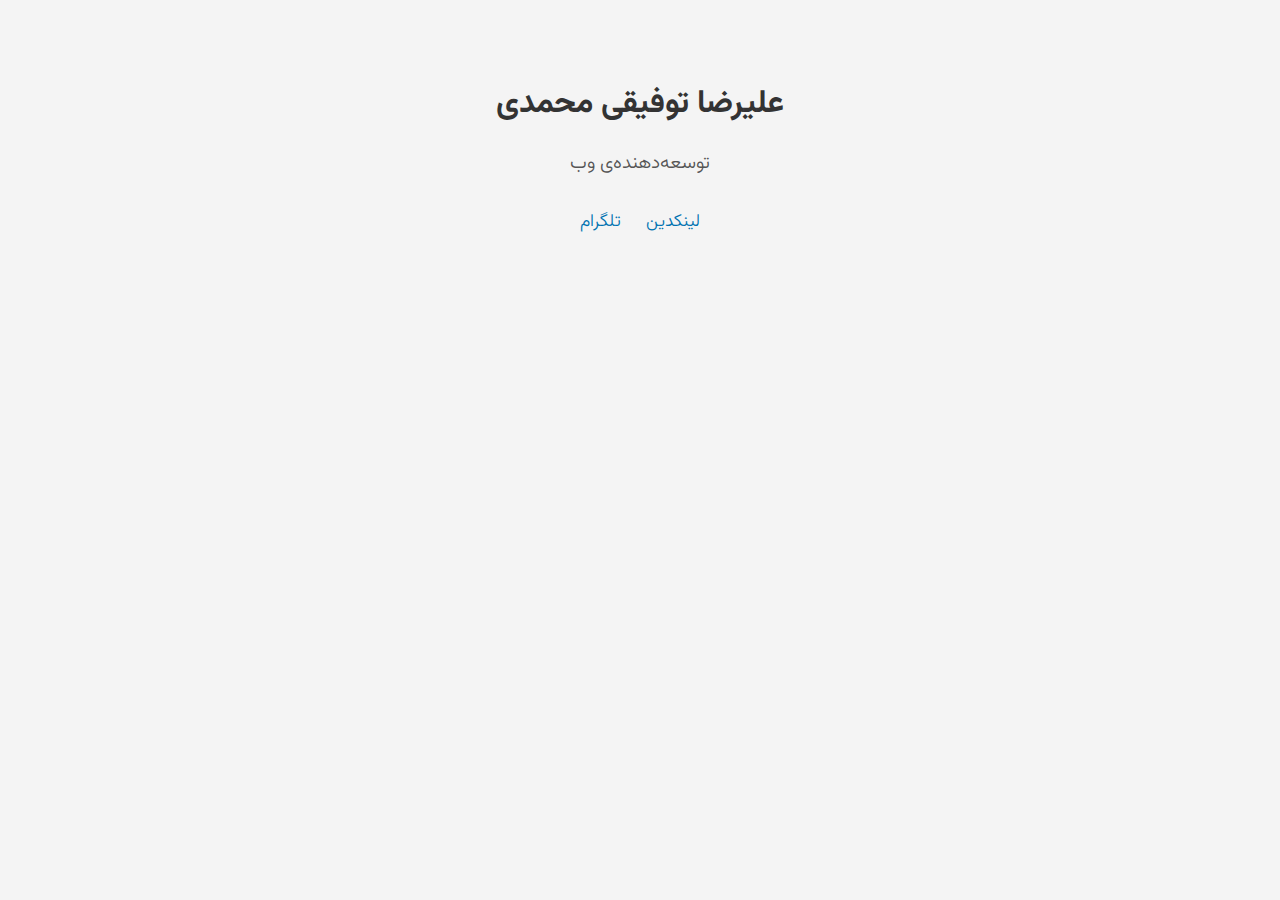
<file: index.html>
<!doctype html>
<html dir="rtl" lang="fa">
    <head>
        <meta charset="UTF-8">
        <meta name="viewport" content="width=device-width, initial-scale=1.0">
        <title>AliReza.Dev • Alireza Tofighi Mohammadi</title>
        <meta name="description" content="Official website of Alireza Tofighi Mohammadi, CTO of Balad Maps and Ph.D. student at Sharif University of Technology.">
        <meta property="og:title" content="AliReza.Dev • Alireza Tofighi Mohammadi">
        <meta property="og:description" content="Official website of Alireza Tofighi Mohammadi, CTO of Balad Maps and Ph.D. student at Sharif University of Technology.">
        <!-- <meta property="og:image" content="./assets/image.webp"> -->
        <meta property="og:url" content="https://www.alireza.dev">
        <link href="./assets/styles.css" rel="stylesheet" type="text/css">
        <!-- <link rel="icon" type="image/png" href="./assets/favicon.png"> -->
    </head>
    <body>
        <h1>
            علیرضا توفیقی محمدی
        </h1>
        <div class="sub-head">
            توسعه‌دهنده‌ی وب
        </div>
        <ul id="links">
            <li>
                <a href="https://www.linkedin.com/in/atofighi/" target="_blank">
                    لینکدین
                </a>
            </li>
            <li>
                <a href="https://t.me/Tofighi_Times" target="_blank">
                    تلگرام
                </a>
            </li>
        </ul>
    </body>
</html>
</file>
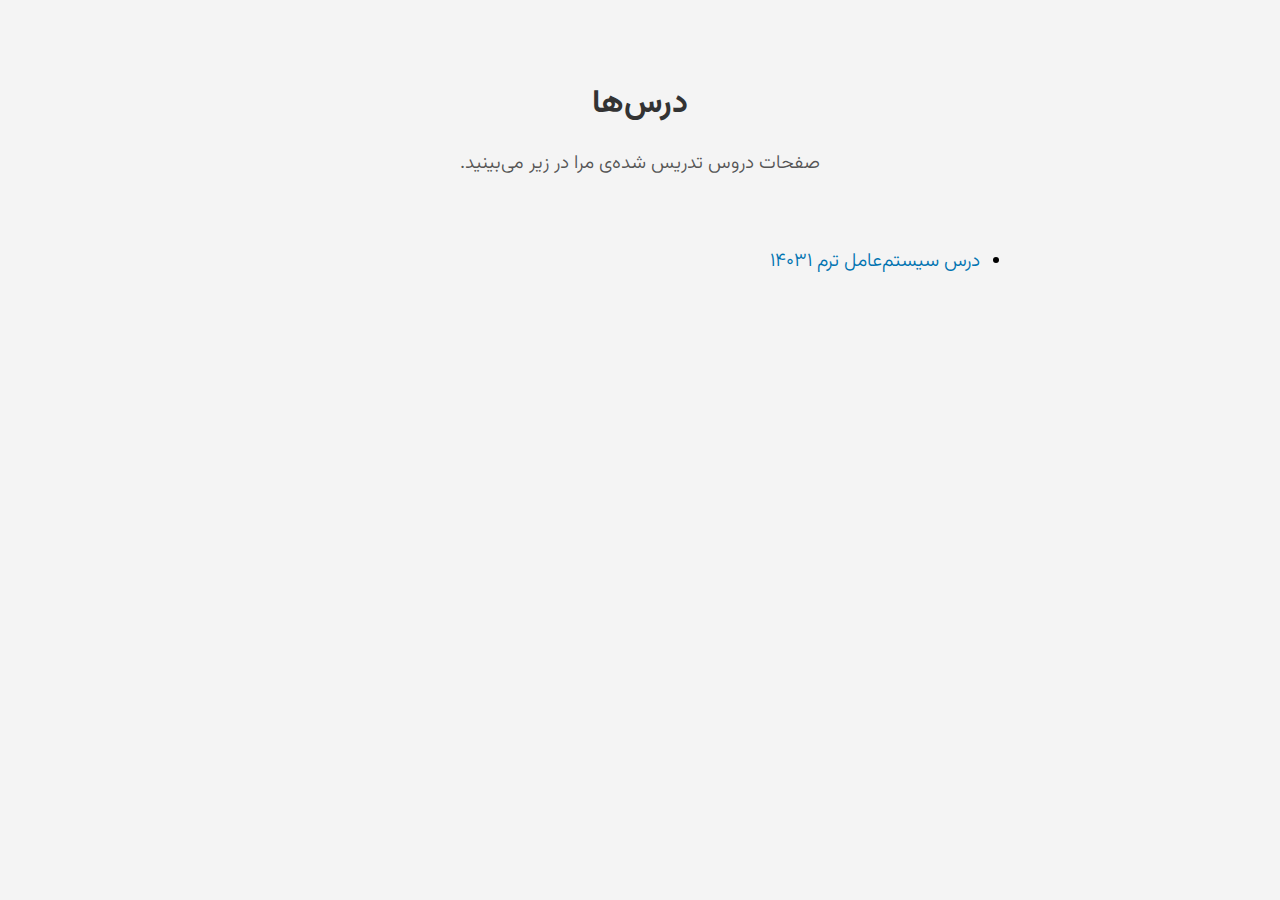
<file: teaching/index.html>
<!doctype html>
<html dir="rtl" lang="fa">

<head>
    <meta charset="UTF-8">
    <meta name="viewport" content="width=device-width, initial-scale=1.0">
    <title>AliReza.Dev • Courses</title>
    <link href="/assets/styles.css?ver=2024-09-02" rel="stylesheet" type="text/css">
</head>

<body>
    <div class="container">
        <h1>
            درس‌ها
        </h1>
        <div class="sub-head">
            صفحات دروس تدریس شده‌ی مرا در زیر می‌بینید.
        </div>
        <main>
            <ul>
                <li>
                    <a href="./os1403/">
                        درس سیستم‌عامل ترم ۱۴۰۳۱
                    </a>
                </li>
            </ul>
        </main>
    </div>
</body>

</html>
</file>
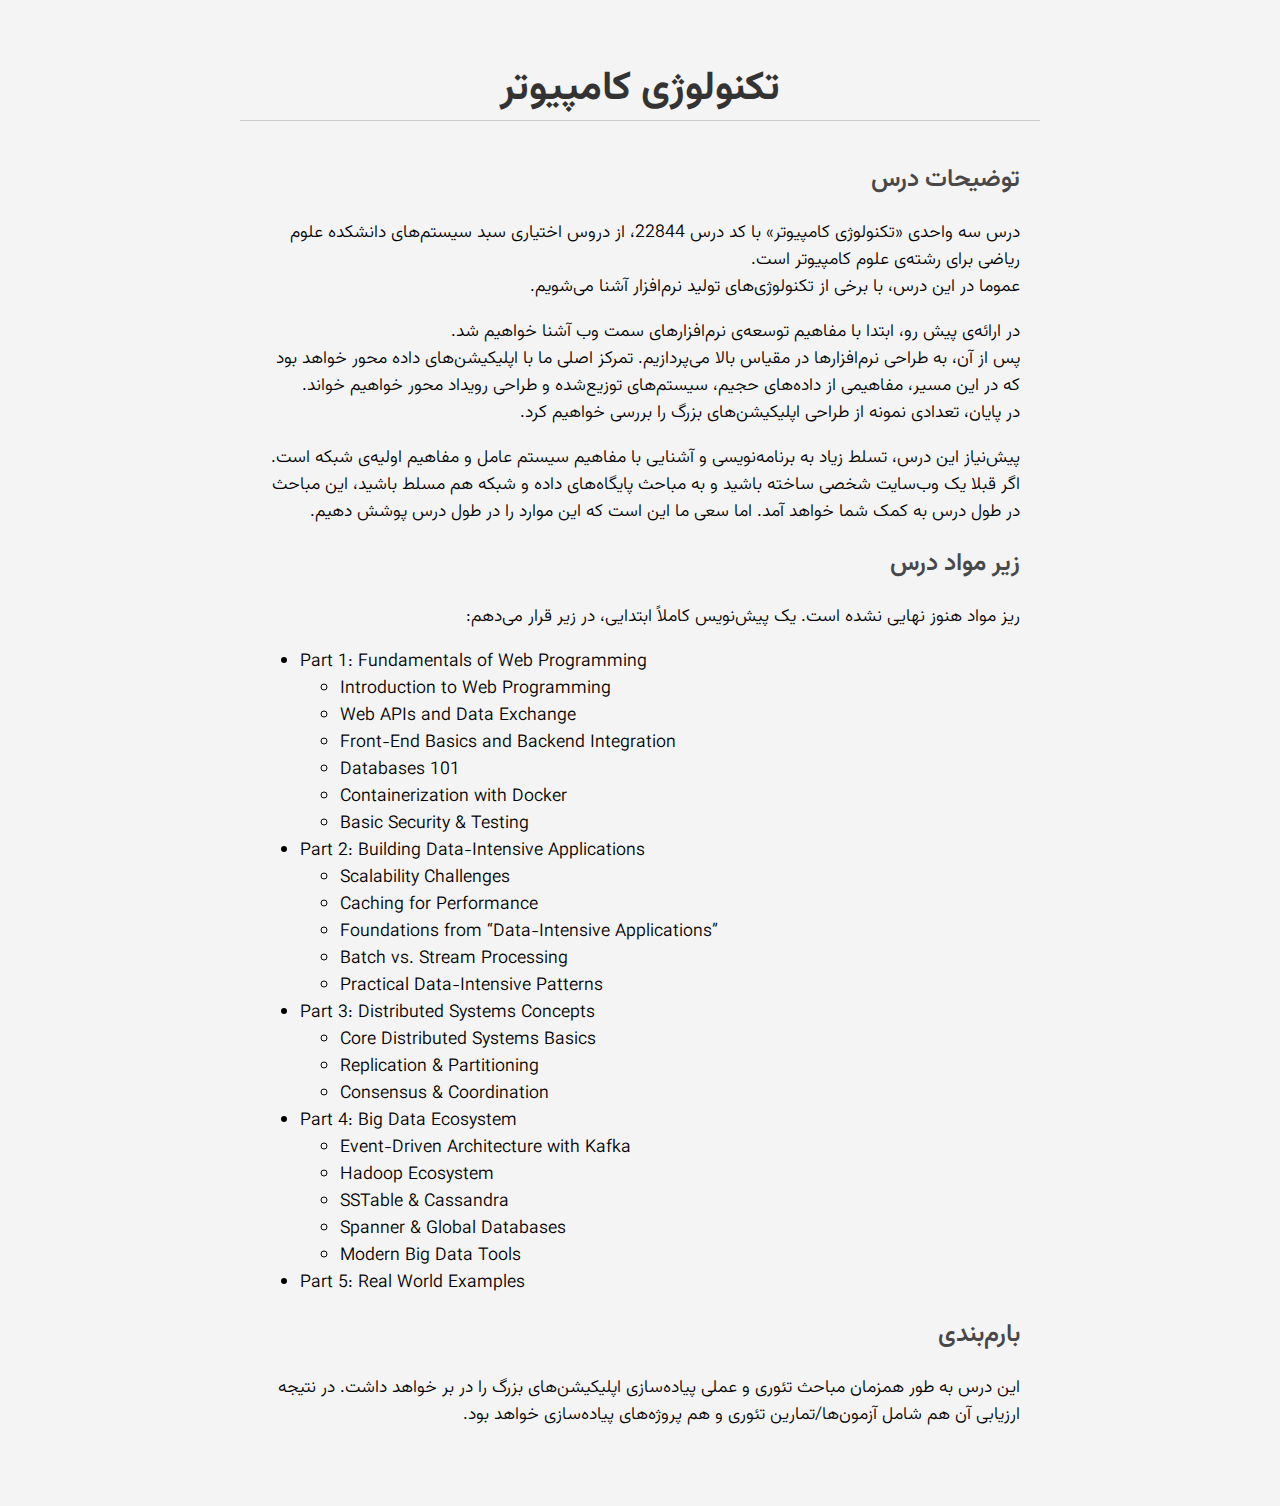
<file: teaching/ct1403/index.html>
<!DOCTYPE html>
<html lang="fa" dir="rtl">

<head>
    <meta charset="UTF-8">
    <meta name="viewport" content="width=device-width, initial-scale=1.0">
    <title>درس تکنولوژی کامپیوتر</title>
    <link rel="stylesheet" href="/assets/styles.css?ver=2024-09-02">
</head>

<body>
    <div class="container">
        <header>
            <h1>تکنولوژی کامپیوتر</h1>
        </header>
        <main>
            <section id="course-description">
                <h2>توضیحات درس</h2>
                <article>
                    <p>
                        درس سه واحدی «تکنولوژی کامپیوتر» با کد درس 22844، از دروس اختیاری سبد سیستم‌های دانشکده علوم ریاضی برای رشته‌ی علوم کامپیوتر است.
                        <br>
                        عموما در این درس، با برخی از تکنولوژی‌های تولید نرم‌افزار آشنا می‌شویم. 
                    </p>
                    <p>
                        در ارائه‌ی پیش رو، ابتدا با مفاهیم توسعه‌ی نرم‌افزار‌های سمت وب آشنا خواهیم شد. 
                        <br>
                        پس از آن، به طراحی نرم‌افزار‌ها در مقیاس بالا می‌پردازیم. تمرکز اصلی ما با اپلیکیشن‌های داده محور خواهد بود 
                        که در این مسیر، مفاهیمی از داده‌های حجیم، سیستم‌های توزیع‌شده و طراحی رویداد محور خواهیم خواند.
                        <br>
                        در پایان، تعدادی نمونه از طراحی اپلیکیشن‌های بزرگ را بررسی خواهیم کرد.
                    </p>
                    <p>
                        پیش‌نیاز این درس، تسلط زیاد به برنامه‌نویسی و آشنایی با مفاهیم سیستم عامل و مفاهیم اولیه‌ی شبکه است.
                        <br>
                        اگر قبلا یک وب‌سایت شخصی ساخته باشید و به مباحث پایگاه‌های داده و شبکه هم مسلط باشید، این مباحث در طول درس به کمک شما خواهد آمد.
                        اما سعی ما این است که این موارد را در طول درس پوشش دهیم.
                    </p>
                </article>
            </section>
            <section id="course-syllabus">
                <h2>زیر مواد درس</h2>
                <article>
                    ریز مواد هنوز نهایی نشده است. یک پیش‌نویس کاملاً ابتدایی، در زیر قرار می‌دهم:
                    <ul dir="ltr">
                        <li>Part 1: Fundamentals of Web Programming
                            <ul>
                            <li>Introduction to Web Programming</li>
                            <li>Web APIs and Data Exchange</li>
                            <li>Front-End Basics and Backend Integration</li>
                            <li>Databases 101</li>
                            <li>Containerization with Docker</li>
                            <li>Basic Security & Testing</li>
                            </ul>
                        </li>
                        <li>Part 2: Building Data-Intensive Applications
                            <ul>
                            <li>Scalability Challenges</li>
                            <li>Caching for Performance</li>
                            <li>Foundations from “Data-Intensive Applications”</li>
                            <li>Batch vs. Stream Processing</li>
                            <li>Practical Data-Intensive Patterns</li>
                            </ul>
                        </li>
                        <li>Part 3: Distributed Systems Concepts
                            <ul>
                            <li>Core Distributed Systems Basics</li>
                            <li>Replication & Partitioning</li>
                            <li>Consensus & Coordination</li>
                            <!-- <li>Microservices Architecture</li> -->
                            <!-- <li>Observability & Testing in Distributed Systems</li> -->
                            </ul>
                        </li>
                        <li>Part 4: Big Data Ecosystem
                            <ul>
                            <li>Event-Driven Architecture with Kafka</li>
                            <li>Hadoop Ecosystem</li>
                            <li>SSTable & Cassandra</li>
                            <li>Spanner & Global Databases</li>
                            <li>Modern Big Data Tools</li>
                            </ul>
                        </li>
                        <li>Part 5: Real World Examples
                        </li>
                    </ul>
                </article>
            </section>
            <section id="course-scores">
                <h2>بارم‌بندی</h2>
                <article>
                    این درس به طور همزمان مباحث تئوری و عملی پیاده‌سازی اپلیکیشن‌های بزرگ را در بر خواهد داشت. در نتیجه ارزیابی آن هم شامل آزمون‌ها/تمارین تئوری و هم پروژه‌های پیاده‌سازی خواهد بود.
                </article>
            </section>
        </main>
    </div>
</body>

</html>
</file>
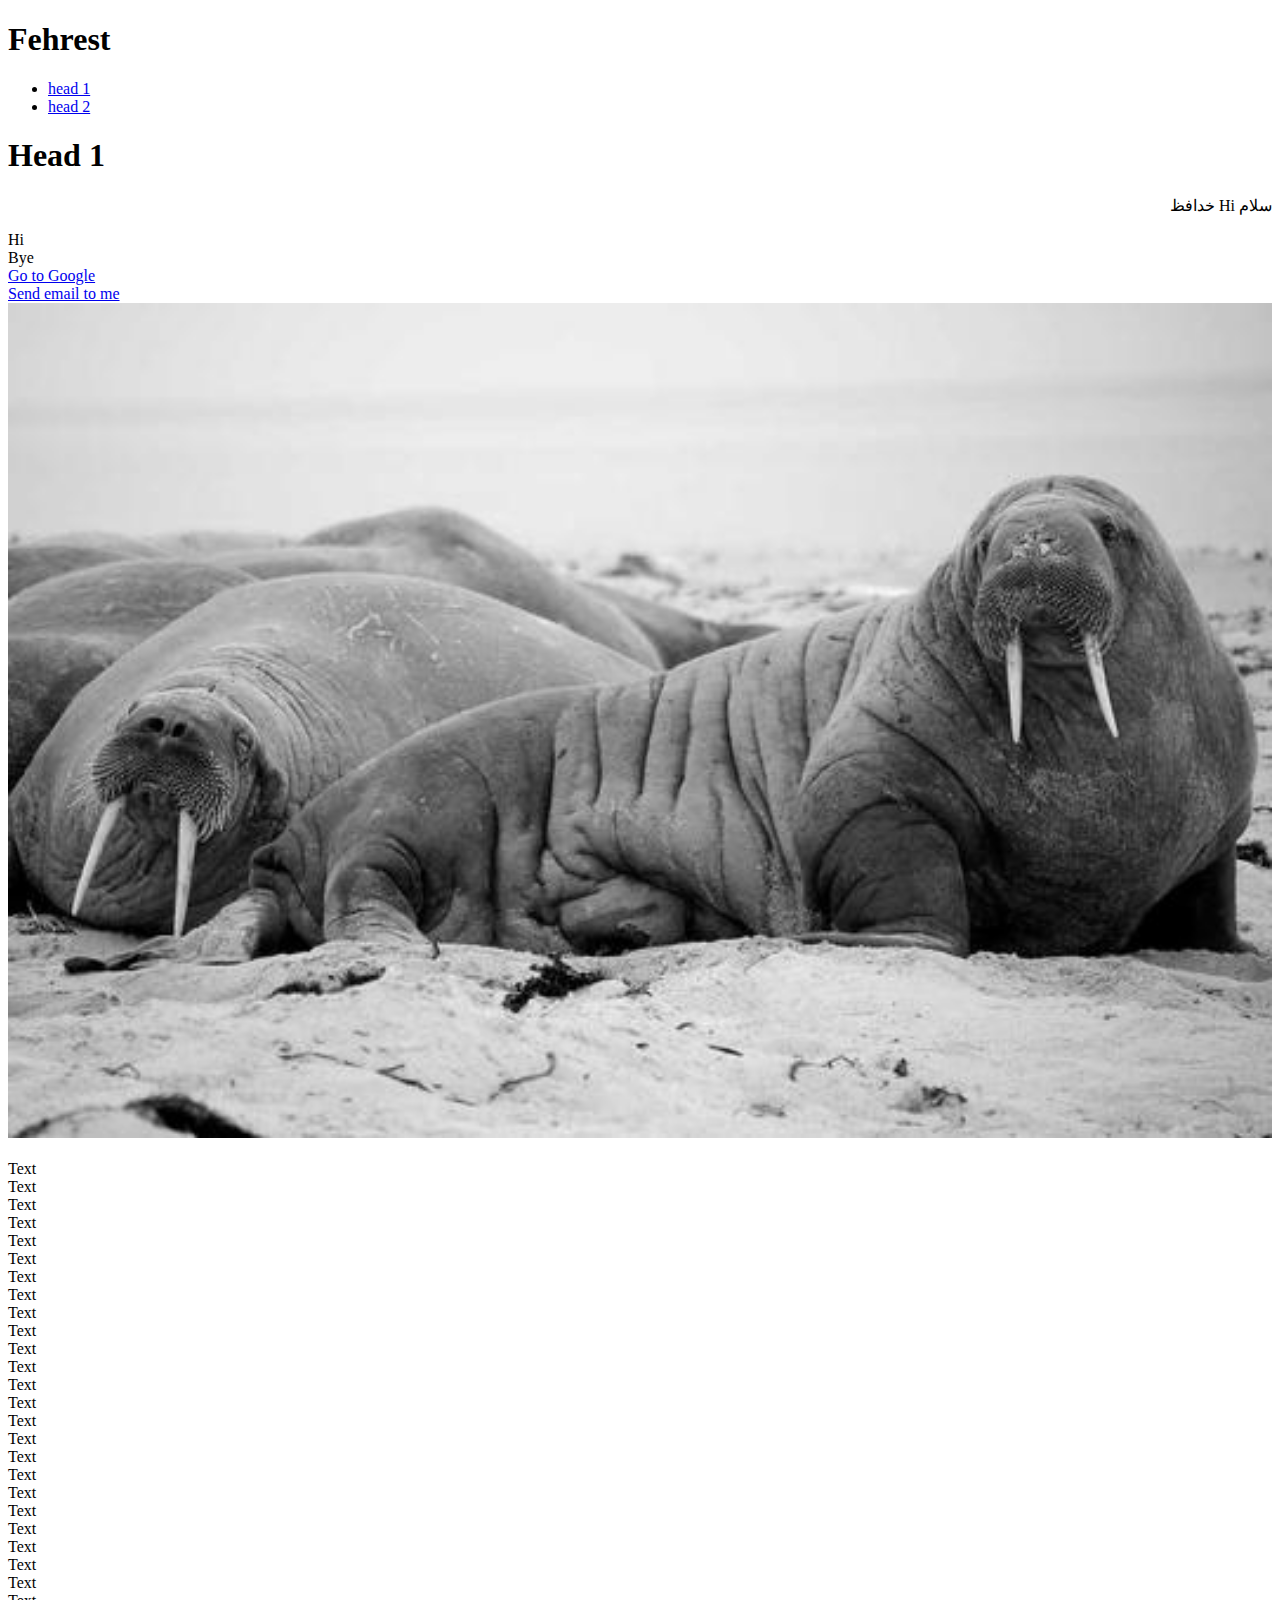
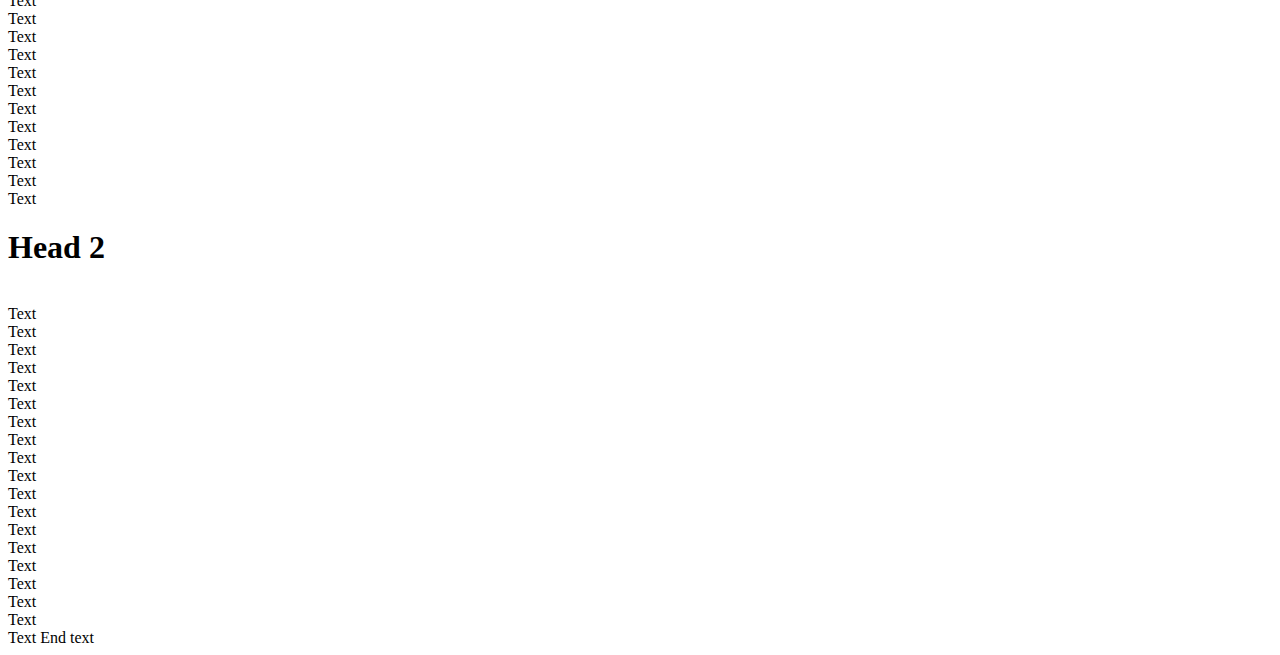
<file: teaching/ct1403/resources/practices/08/www/03/index.html>
<!doctype html>
<html>
    <head>
        <title>First Page</title>
        <meta charset="utf-8">
        <meta name="viewport" content="width=device-width" />
        <link rel="icon" href="http://localhost:3000/imgs/01.jpg" />
    </head>
    <body>
        <h1>Fehrest</h1>
        <ul>
            <li><a href="#head-1">head 1</a></li>
            <li><a href="#head-2">head 2</a></li>
        </ul>
        <h1 tabindex="1" id="head-1">Head 1</h1>
        <p tabindex="3" dir="auto">
            سلام Hi خدافظ
        </p>
        Hi <br>
        Bye <br>
        <a tabindex="2" href="asgar.html" target="_blank" title="It will go to agar">Go to Google</a>
        <br>
        <a href="mailto:alirtofighim@gmail.com?title=Salam">Send email to me</a>
        <br>
        <img src="../imgs/01.jpg" width="100%" alt="شیر دریایی سیاه سفید">
        <br>
        <br>Text
        <br>Text
        <br>Text
        <br>Text
        <br>Text
        <br>Text
        <br>Text
        <br>Text
        <br>Text
        <br>Text
        <br>Text
        <br>Text
        <br>Text
        <br>Text
        <br>Text
        <br>Text
        <br>Text
        <br>Text
        <br>Text
        <br>Text
        <br>Text
        <br>Text
        <br>Text
        <br>Text
        <br>Text
        <br>Text
        <br>Text
        <br>Text
        <br>Text
        <br>Text
        <br>Text
        <br>Text
        <br>Text
        <br>Text
        <br>Text
        <br>Text
        <h1 id="head-2">Head 2</h1>
        <br>Text
        <br>Text
        <br>Text
        <br>Text
        <br>Text
        <br>Text
        <br>Text
        <br>Text
        <br>Text
        <br>Text
        <br>Text
        <br>Text
        <br>Text
        <br>Text
        <br>Text
        <br>Text
        <br>Text
        <br>Text
        <br>Text
        End text
    </body>
</html>
</file>
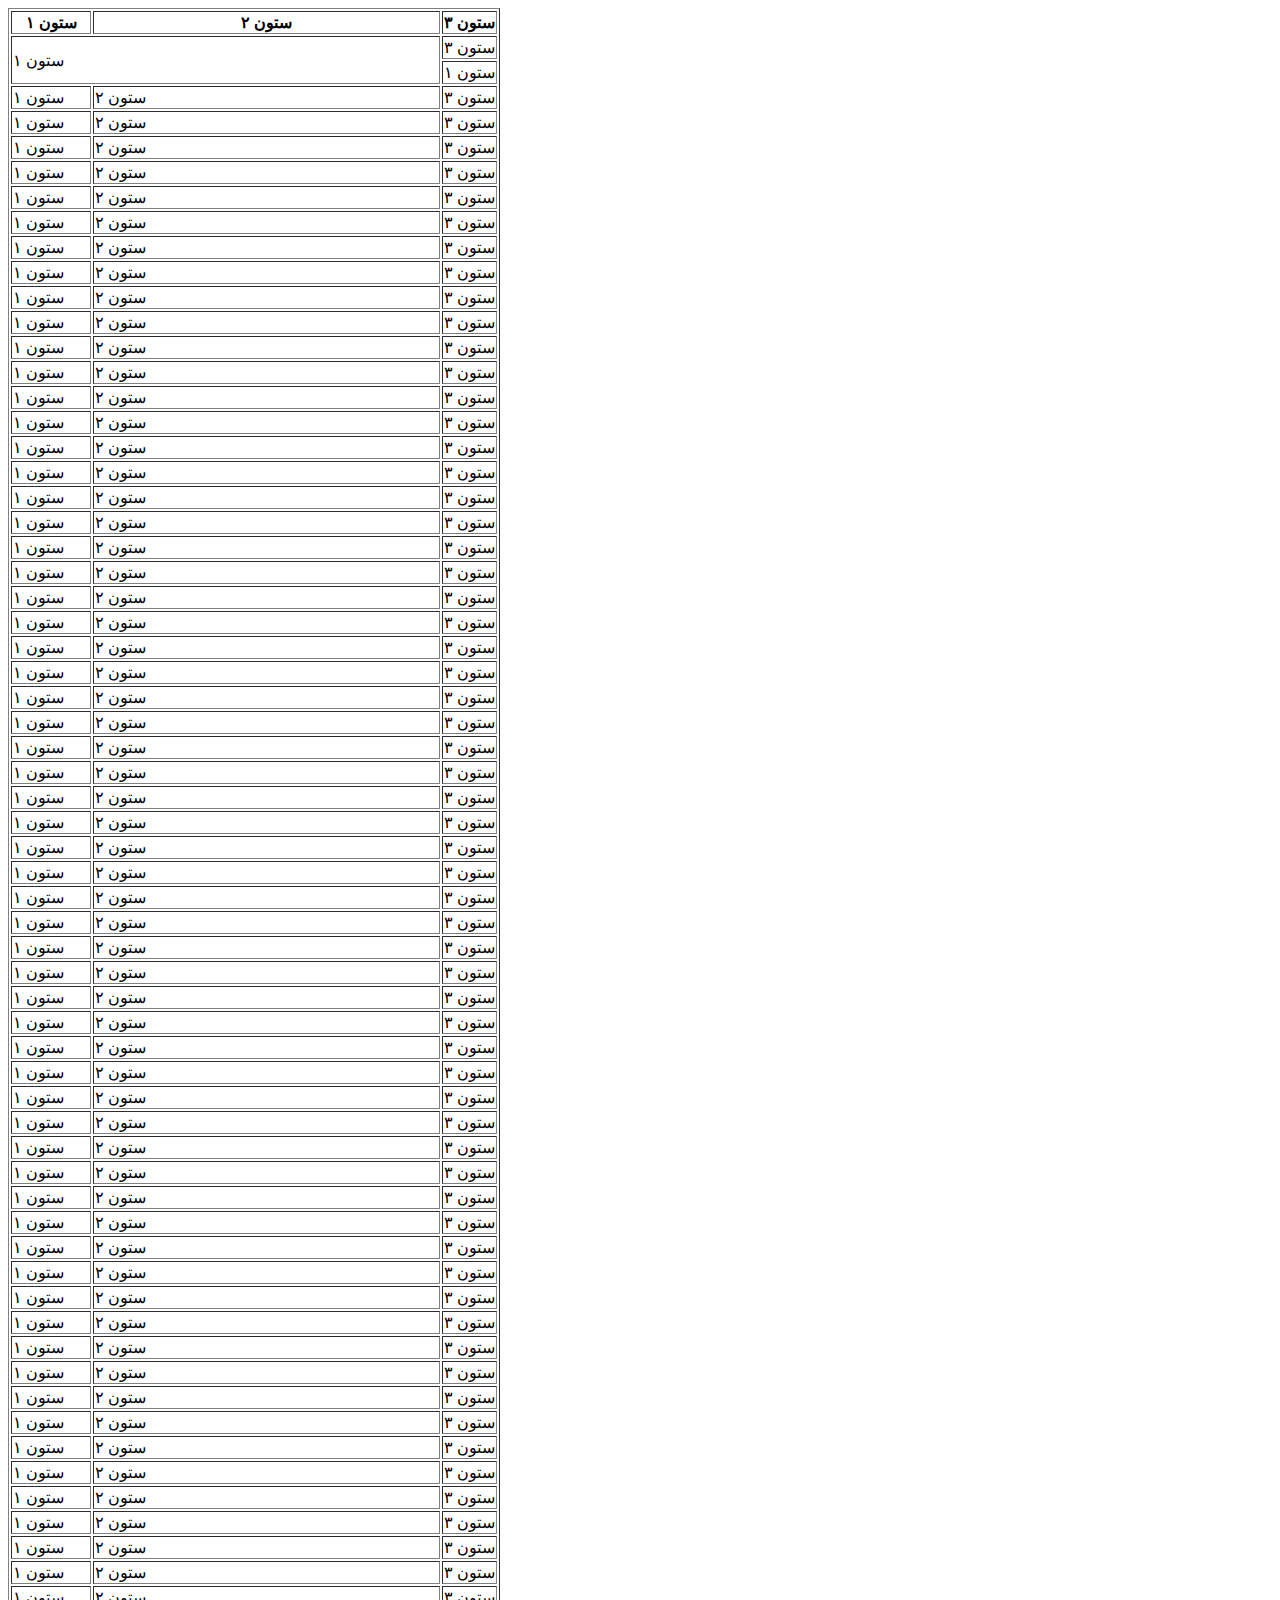
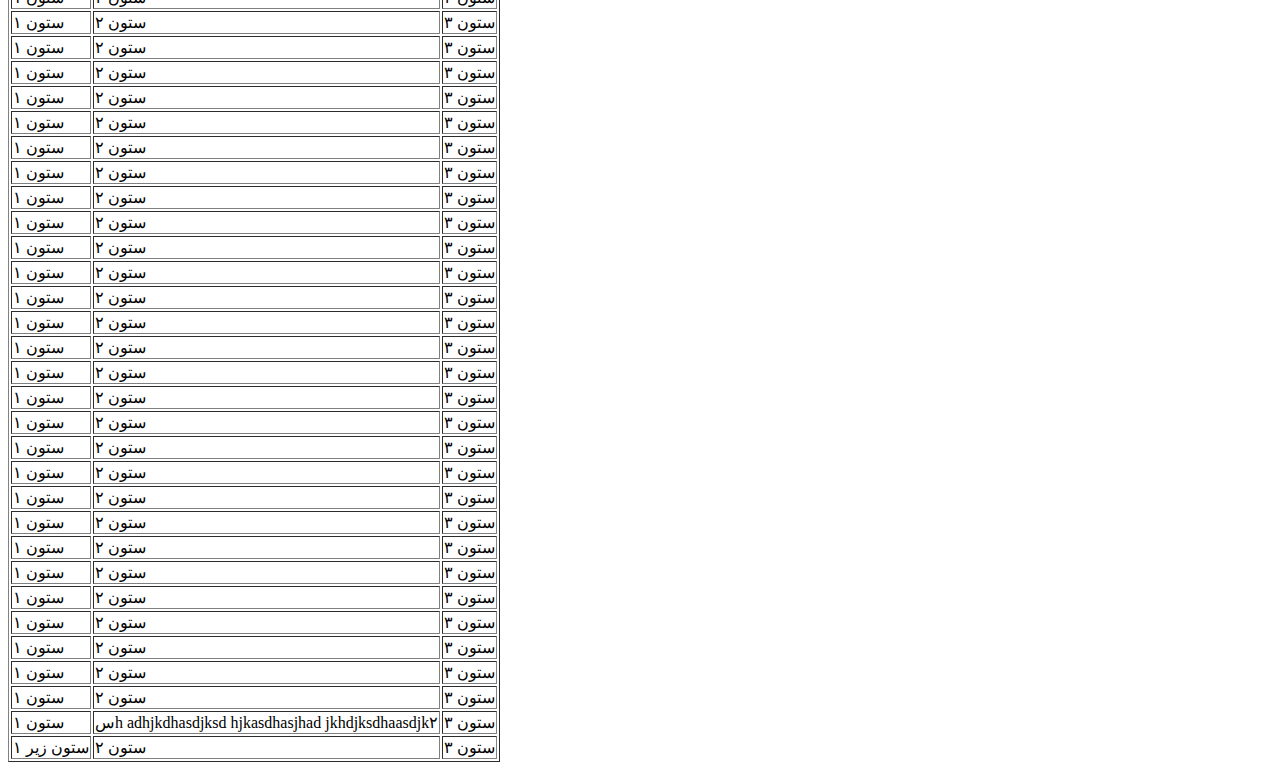
<file: teaching/ct1403/resources/practices/08/www/04/index.html>
<!doctype html>
<html>
    <head>
        <meta charset="utf-8" />
        <meta name="viewport" content="width=device-width" />
        <title>My test page</title>
    </head>
    <body>
        <table border="1">
            <thead>
            <tr>
                <th>ستون ۱</th>
                <th>ستون ۲</th>
                <th>ستون ۳</th>
            </tr>
        </thead>
            <tr>
                <td colspan="2" rowspan="2">ستون ۱</td>
                <td>ستون ۳</td>
            </tr>
            
            <tr>
                <td>ستون ۱</td>
            </tr>
            
            <tr>
                <td>ستون ۱</td>
                <td>ستون ۲</td>
                <td>ستون ۳</td>
            </tr>
            
            <tr>
                <td>ستون ۱</td>
                <td>ستون ۲</td>
                <td>ستون ۳</td>
            </tr>
            
            <tr>
                <td>ستون ۱</td>
                <td>ستون ۲</td>
                <td>ستون ۳</td>
            </tr>
            
            <tr>
                <td>ستون ۱</td>
                <td>ستون ۲</td>
                <td>ستون ۳</td>
            </tr>
            
            <tr>
                <td>ستون ۱</td>
                <td>ستون ۲</td>
                <td>ستون ۳</td>
            </tr>
            
            <tr>
                <td>ستون ۱</td>
                <td>ستون ۲</td>
                <td>ستون ۳</td>
            </tr>
            
            <tr>
                <td>ستون ۱</td>
                <td>ستون ۲</td>
                <td>ستون ۳</td>
            </tr>
            
            <tr>
                <td>ستون ۱</td>
                <td>ستون ۲</td>
                <td>ستون ۳</td>
            </tr>
            
            <tr>
                <td>ستون ۱</td>
                <td>ستون ۲</td>
                <td>ستون ۳</td>
            </tr>
            
            <tr>
                <td>ستون ۱</td>
                <td>ستون ۲</td>
                <td>ستون ۳</td>
            </tr>
            
            <tr>
                <td>ستون ۱</td>
                <td>ستون ۲</td>
                <td>ستون ۳</td>
            </tr>
            
            <tr>
                <td>ستون ۱</td>
                <td>ستون ۲</td>
                <td>ستون ۳</td>
            </tr>
            
            <tr>
                <td>ستون ۱</td>
                <td>ستون ۲</td>
                <td>ستون ۳</td>
            </tr>
            
            <tr>
                <td>ستون ۱</td>
                <td>ستون ۲</td>
                <td>ستون ۳</td>
            </tr>
            
            <tr>
                <td>ستون ۱</td>
                <td>ستون ۲</td>
                <td>ستون ۳</td>
            </tr>
            
            <tr>
                <td>ستون ۱</td>
                <td>ستون ۲</td>
                <td>ستون ۳</td>
            </tr>
            
            <tr>
                <td>ستون ۱</td>
                <td>ستون ۲</td>
                <td>ستون ۳</td>
            </tr>
            
            <tr>
                <td>ستون ۱</td>
                <td>ستون ۲</td>
                <td>ستون ۳</td>
            </tr>
            
            <tr>
                <td>ستون ۱</td>
                <td>ستون ۲</td>
                <td>ستون ۳</td>
            </tr>
            
            <tr>
                <td>ستون ۱</td>
                <td>ستون ۲</td>
                <td>ستون ۳</td>
            </tr>
            
            <tr>
                <td>ستون ۱</td>
                <td>ستون ۲</td>
                <td>ستون ۳</td>
            </tr>
            
            <tr>
                <td>ستون ۱</td>
                <td>ستون ۲</td>
                <td>ستون ۳</td>
            </tr>
            
            <tr>
                <td>ستون ۱</td>
                <td>ستون ۲</td>
                <td>ستون ۳</td>
            </tr>
            
            <tr>
                <td>ستون ۱</td>
                <td>ستون ۲</td>
                <td>ستون ۳</td>
            </tr>
            
            <tr>
                <td>ستون ۱</td>
                <td>ستون ۲</td>
                <td>ستون ۳</td>
            </tr>
            
            <tr>
                <td>ستون ۱</td>
                <td>ستون ۲</td>
                <td>ستون ۳</td>
            </tr>
            
            <tr>
                <td>ستون ۱</td>
                <td>ستون ۲</td>
                <td>ستون ۳</td>
            </tr>
            
            <tr>
                <td>ستون ۱</td>
                <td>ستون ۲</td>
                <td>ستون ۳</td>
            </tr>
            
            <tr>
                <td>ستون ۱</td>
                <td>ستون ۲</td>
                <td>ستون ۳</td>
            </tr>
            
            <tr>
                <td>ستون ۱</td>
                <td>ستون ۲</td>
                <td>ستون ۳</td>
            </tr>
            
            <tr>
                <td>ستون ۱</td>
                <td>ستون ۲</td>
                <td>ستون ۳</td>
            </tr>
            
            <tr>
                <td>ستون ۱</td>
                <td>ستون ۲</td>
                <td>ستون ۳</td>
            </tr>
            
            <tr>
                <td>ستون ۱</td>
                <td>ستون ۲</td>
                <td>ستون ۳</td>
            </tr>
            
            <tr>
                <td>ستون ۱</td>
                <td>ستون ۲</td>
                <td>ستون ۳</td>
            </tr>
            
            <tr>
                <td>ستون ۱</td>
                <td>ستون ۲</td>
                <td>ستون ۳</td>
            </tr>
            
            <tr>
                <td>ستون ۱</td>
                <td>ستون ۲</td>
                <td>ستون ۳</td>
            </tr>
            
            <tr>
                <td>ستون ۱</td>
                <td>ستون ۲</td>
                <td>ستون ۳</td>
            </tr>
            
            <tr>
                <td>ستون ۱</td>
                <td>ستون ۲</td>
                <td>ستون ۳</td>
            </tr>
            
            <tr>
                <td>ستون ۱</td>
                <td>ستون ۲</td>
                <td>ستون ۳</td>
            </tr>
            
            <tr>
                <td>ستون ۱</td>
                <td>ستون ۲</td>
                <td>ستون ۳</td>
            </tr>
            
            <tr>
                <td>ستون ۱</td>
                <td>ستون ۲</td>
                <td>ستون ۳</td>
            </tr>
            
            <tr>
                <td>ستون ۱</td>
                <td>ستون ۲</td>
                <td>ستون ۳</td>
            </tr>
            
            <tr>
                <td>ستون ۱</td>
                <td>ستون ۲</td>
                <td>ستون ۳</td>
            </tr>
            
            <tr>
                <td>ستون ۱</td>
                <td>ستون ۲</td>
                <td>ستون ۳</td>
            </tr>
            
            <tr>
                <td>ستون ۱</td>
                <td>ستون ۲</td>
                <td>ستون ۳</td>
            </tr>
            
            <tr>
                <td>ستون ۱</td>
                <td>ستون ۲</td>
                <td>ستون ۳</td>
            </tr>
            
            <tr>
                <td>ستون ۱</td>
                <td>ستون ۲</td>
                <td>ستون ۳</td>
            </tr>
            
            <tr>
                <td>ستون ۱</td>
                <td>ستون ۲</td>
                <td>ستون ۳</td>
            </tr>
            
            <tr>
                <td>ستون ۱</td>
                <td>ستون ۲</td>
                <td>ستون ۳</td>
            </tr>
            
            <tr>
                <td>ستون ۱</td>
                <td>ستون ۲</td>
                <td>ستون ۳</td>
            </tr>
            
            <tr>
                <td>ستون ۱</td>
                <td>ستون ۲</td>
                <td>ستون ۳</td>
            </tr>
            
            <tr>
                <td>ستون ۱</td>
                <td>ستون ۲</td>
                <td>ستون ۳</td>
            </tr>
            
            <tr>
                <td>ستون ۱</td>
                <td>ستون ۲</td>
                <td>ستون ۳</td>
            </tr>
            
            <tr>
                <td>ستون ۱</td>
                <td>ستون ۲</td>
                <td>ستون ۳</td>
            </tr>
            
            <tr>
                <td>ستون ۱</td>
                <td>ستون ۲</td>
                <td>ستون ۳</td>
            </tr>
            
            <tr>
                <td>ستون ۱</td>
                <td>ستون ۲</td>
                <td>ستون ۳</td>
            </tr>
            
            <tr>
                <td>ستون ۱</td>
                <td>ستون ۲</td>
                <td>ستون ۳</td>
            </tr>
            
            <tr>
                <td>ستون ۱</td>
                <td>ستون ۲</td>
                <td>ستون ۳</td>
            </tr>
            
            <tr>
                <td>ستون ۱</td>
                <td>ستون ۲</td>
                <td>ستون ۳</td>
            </tr>
            
            <tr>
                <td>ستون ۱</td>
                <td>ستون ۲</td>
                <td>ستون ۳</td>
            </tr>
            
            <tr>
                <td>ستون ۱</td>
                <td>ستون ۲</td>
                <td>ستون ۳</td>
            </tr>
            
            <tr>
                <td>ستون ۱</td>
                <td>ستون ۲</td>
                <td>ستون ۳</td>
            </tr>
            
            <tr>
                <td>ستون ۱</td>
                <td>ستون ۲</td>
                <td>ستون ۳</td>
            </tr>
            
            <tr>
                <td>ستون ۱</td>
                <td>ستون ۲</td>
                <td>ستون ۳</td>
            </tr>
            
            <tr>
                <td>ستون ۱</td>
                <td>ستون ۲</td>
                <td>ستون ۳</td>
            </tr>
            
            <tr>
                <td>ستون ۱</td>
                <td>ستون ۲</td>
                <td>ستون ۳</td>
            </tr>
            
            <tr>
                <td>ستون ۱</td>
                <td>ستون ۲</td>
                <td>ستون ۳</td>
            </tr>
            
            <tr>
                <td>ستون ۱</td>
                <td>ستون ۲</td>
                <td>ستون ۳</td>
            </tr>
            
            <tr>
                <td>ستون ۱</td>
                <td>ستون ۲</td>
                <td>ستون ۳</td>
            </tr>
            
            <tr>
                <td>ستون ۱</td>
                <td>ستون ۲</td>
                <td>ستون ۳</td>
            </tr>
            
            <tr>
                <td>ستون ۱</td>
                <td>ستون ۲</td>
                <td>ستون ۳</td>
            </tr>
            
            <tr>
                <td>ستون ۱</td>
                <td>ستون ۲</td>
                <td>ستون ۳</td>
            </tr>
            
            <tr>
                <td>ستون ۱</td>
                <td>ستون ۲</td>
                <td>ستون ۳</td>
            </tr>
            
            <tr>
                <td>ستون ۱</td>
                <td>ستون ۲</td>
                <td>ستون ۳</td>
            </tr>
            
            <tr>
                <td>ستون ۱</td>
                <td>ستون ۲</td>
                <td>ستون ۳</td>
            </tr>
            
            <tr>
                <td>ستون ۱</td>
                <td>ستون ۲</td>
                <td>ستون ۳</td>
            </tr>
            
            <tr>
                <td>ستون ۱</td>
                <td>ستون ۲</td>
                <td>ستون ۳</td>
            </tr>
            
            <tr>
                <td>ستون ۱</td>
                <td>ستون ۲</td>
                <td>ستون ۳</td>
            </tr>
            
            <tr>
                <td>ستون ۱</td>
                <td>ستون ۲</td>
                <td>ستون ۳</td>
            </tr>
            
            <tr>
                <td>ستون ۱</td>
                <td>ستون ۲</td>
                <td>ستون ۳</td>
            </tr>
            
            <tr>
                <td>ستون ۱</td>
                <td>ستون ۲</td>
                <td>ستون ۳</td>
            </tr>
            
            <tr>
                <td>ستون ۱</td>
                <td>ستون ۲</td>
                <td>ستون ۳</td>
            </tr>
            
            <tr>
                <td>ستون ۱</td>
                <td>ستون ۲</td>
                <td>ستون ۳</td>
            </tr>
            
            <tr>
                <td>ستون ۱</td>
                <td>ستون ۲</td>
                <td>ستون ۳</td>
            </tr>
            
            <tr>
                <td>ستون ۱</td>
                <td>ستون ۲</td>
                <td>ستون ۳</td>
            </tr>
            
            <tr>
                <td>ستون ۱</td>
                <td>ستون ۲</td>
                <td>ستون ۳</td>
            </tr>
            
            <tr>
                <td>ستون ۱</td>
                <td>ستون ۲</td>
                <td>ستون ۳</td>
            </tr>
            
            <tr>
                <td>ستون ۱</td>
                <td>ستون ۲</td>
                <td>ستون ۳</td>
            </tr>
            
            <tr>
                <td>ستون ۱</td>
                <td>ستون ۲</td>
                <td>ستون ۳</td>
            </tr>
            
            <tr>
                <td>ستون ۱</td>
                <td>سh adhjkdhasdjksd hjkasdhasjhad jkhdjksdhaasdjk۲</td>
                <td>ستون ۳</td>
            </tr>
            <tfoot>
            <tr>
                <td>ستون زیر ۱</td>
                <td>ستون ۲</td>
                <td>ستون ۳</td>
            </tr>
        </tfoot>
        </table> 
    </body>
</html>
</file>
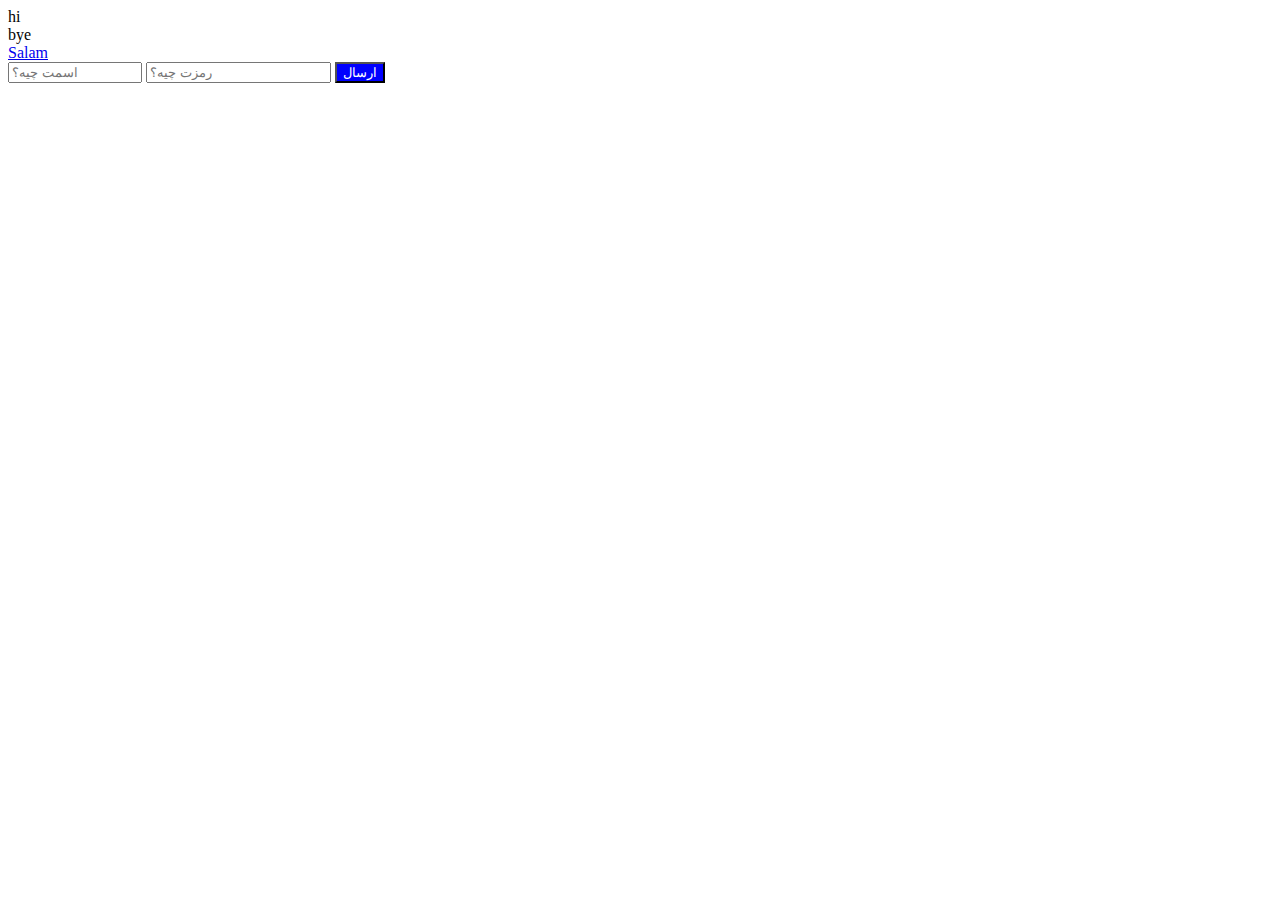
<file: teaching/ct1403/resources/practices/08/www/05/index.html>
<!doctype html>
<html>
    <head>
        <meta charset="utf-8" />
        <meta name="viewport" content="width=device-width" />
        <title>My test page</title>
        <style>
            body > input {
                color:red;
                font-weight: bold;
                text-decoration: none;
                background: rgba(0, 0, 255, 0);
            }
        </style>
    </head>
    <body>

        <span>
            hi
        </span>
        <div>
            bye
        </div>
        <a class="link" href="https://google.com">Salam</a>

        <form action="/submit" method="post" class="my-form">
            <input type="hidden" name="action" value="login" />
            <input class="link" type="text" name="name" style="width: 10%;" placeholder="اسمت چیه؟"/>
            <input type="password" name="pass" placeholder="رمزت چیه؟"/>
            <input type="submit" name="submit" style="background: blue; color: white" value="ارسال" />
        </form>


        
    </body>
</html>
</file>
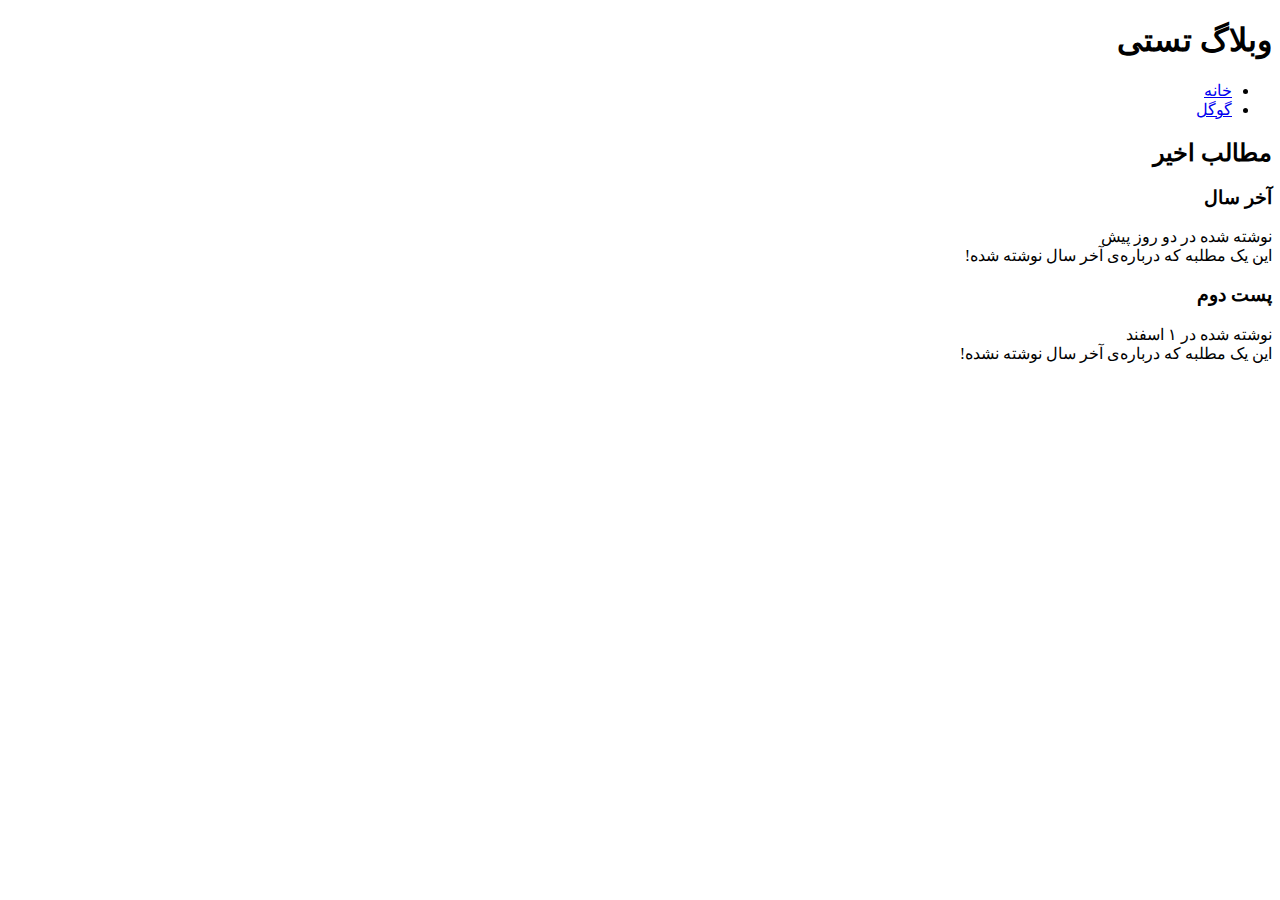
<file: teaching/ct1403/resources/practices/09/css/www/index.html>
<!doctype html>
<html dir="rtl">

<head>
    <meta charset="utf-8">
    <meta name="viewport" content="width=device-width,initial-scale=1.0">
    <title>وبلاگ تستی</title>
    <meta name="description" content="یک توضیحات تستی">
</head>
<body>
    <div id="main-container">
        <header>
            <h1>وبلاگ تستی</h1>
            <nav>
                <ul>
                    <li><a href="/" title="صفحه‌ی اصلی">خانه</a></li>
                    <li><a href="https://google.com" target="_blank" title="گوگل در یک صفحه‌ی جدید باز می‌شود!">گوگل</a>
                    </li>
                </ul>
            </nav>
        </header>
        <main>
            <section>
                <h2>مطالب اخیر</h2>
                <article>
                    <h3>آخر سال</h3>
                    نوشته شده در دو روز پیش
                    <div>
                        این یک مطلبه که درباره‌ی آخر سال نوشته شده! 
                    </div>
                </article>
                <article>
                    <h3>پست دوم</h3>
                    نوشته شده در ۱ اسفند
                    <div>
                        این یک مطلبه که درباره‌ی آخر سال نوشته نشده! 
                    </div>
                </article>
            </section>
        </main>
    </div>
</body>

</html>
</file>
<file: assets/styles.css>
@font-face {
    font-family: Vazirmatn;
    src: url('Vazirmatn-Thin.woff2') format('woff2');
    font-weight: 100;
    font-style: normal;
    font-display: swap;
  }
  
  @font-face {
    font-family: Vazirmatn;
    src: url('Vazirmatn-ExtraLight.woff2') format('woff2');
    font-weight: 200;
    font-style: normal;
    font-display: swap;
  }
  
  @font-face {
    font-family: Vazirmatn;
    src: url('Vazirmatn-Light.woff2') format('woff2');
    font-weight: 300;
    font-style: normal;
    font-display: swap;
  }
  
  @font-face {
    font-family: Vazirmatn;
    src: url('Vazirmatn-Regular.woff2') format('woff2');
    font-weight: 400;
    font-style: normal;
    font-display: swap;
  }
  
  @font-face {
    font-family: Vazirmatn;
    src: url('Vazirmatn-Medium.woff2') format('woff2');
    font-weight: 500;
    font-style: normal;
    font-display: swap;
  }
  
  @font-face {
    font-family: Vazirmatn;
    src: url('Vazirmatn-SemiBold.woff2') format('woff2');
    font-weight: 600;
    font-style: normal;
    font-display: swap;
  }
  
  @font-face {
    font-family: Vazirmatn;
    src: url('Vazirmatn-Bold.woff2') format('woff2');
    font-weight: 700;
    font-style: normal;
    font-display: swap;
  }
  
  @font-face {
    font-family: Vazirmatn;
    src: url('Vazirmatn-ExtraBold.woff2') format('woff2');
    font-weight: 800;
    font-style: normal;
    font-display: swap;
  }
  
  @font-face {
    font-family: Vazirmatn;
    src: url('Vazirmatn-Black.woff2') format('woff2');
    font-weight: 900;
    font-style: normal;
    font-display: swap;
  }

body {
    font-family: Vazirmatn, sans-serif;
    background-color: #f4f4f4;
    font-weight: 300;
    text-align: center;
    padding: 50px 20px;
}

h1 {
    color: #333;
    font-size: 2em;
    font-weight: 700;
    margin-bottom: 20px;
}

.sub-head {
    font-size: 1.2em; 
    color: #555; 
    font-weight: 300; 
    margin-bottom: 30px; 
    line-height: 1.5;
}

ul#links {
    list-style-type: none;
    padding: 0;
}
ul#links li {
    display: inline;
    margin: 0 10px;
}
ul#links li a {
    text-decoration: none;
    color: #0073b1;
    font-size: 1.1em;
    transition: color 0.3s ease;
}
ul#links li a:hover {
    color: #005582;
}


.container {
  max-width: 800px;
  margin: 0 auto;
}

/* Header Styles */
header {
  border-bottom: 1px solid #ccc;
}


header h1 {
  font-size: 2.5em;
  margin: 0;
  font-weight: 700;
}

/* Main Section */
main {
  text-align: start;
  padding: 20px;
  font-size: 1.1em;
}

main a {
  text-decoration: none;
  color: #0073b1;
  font-size: 1.1em;
}

h2 {
  font-size: 1.4em;
  color: #484848;
  margin-bottom: 20px;
  font-weight: 600;
}


table {
  width: 100%;
  border-collapse: collapse;
  margin: 20px 0;
}

table thead {
  position: sticky;
  top: 0;
}

table th, table td {
  padding: 10px;
  border: 1px solid #ddd;
  text-align: start;
  vertical-align: top;
  font-weight: 300;
  font-size: 0.9em;
}

table th {
  background-color: #0073b1;
  color: #fff;
  font-weight: 500;
}

table tr:nth-child(even) {
  background-color: #f9f9f9;
}

table tr:hover {
  background-color: #f0f0f0;
}

.bold {
  font-weight: 600;
  display: block;
  margin-bottom: 5px;
}

.small-text {
  font-size: 0.9em;
  color: #777;
}

@media (max-width: 768px) {
  table th, table td {
      padding: 10px;
      font-size: 0.9em;
  }

  .table-responsive {
    overflow-x: auto;
    max-width: 100%;
  }  

  h1 {
      font-size: 2em;
  }

  h2 {
      font-size: 1.5em;
  }
}
</file>
